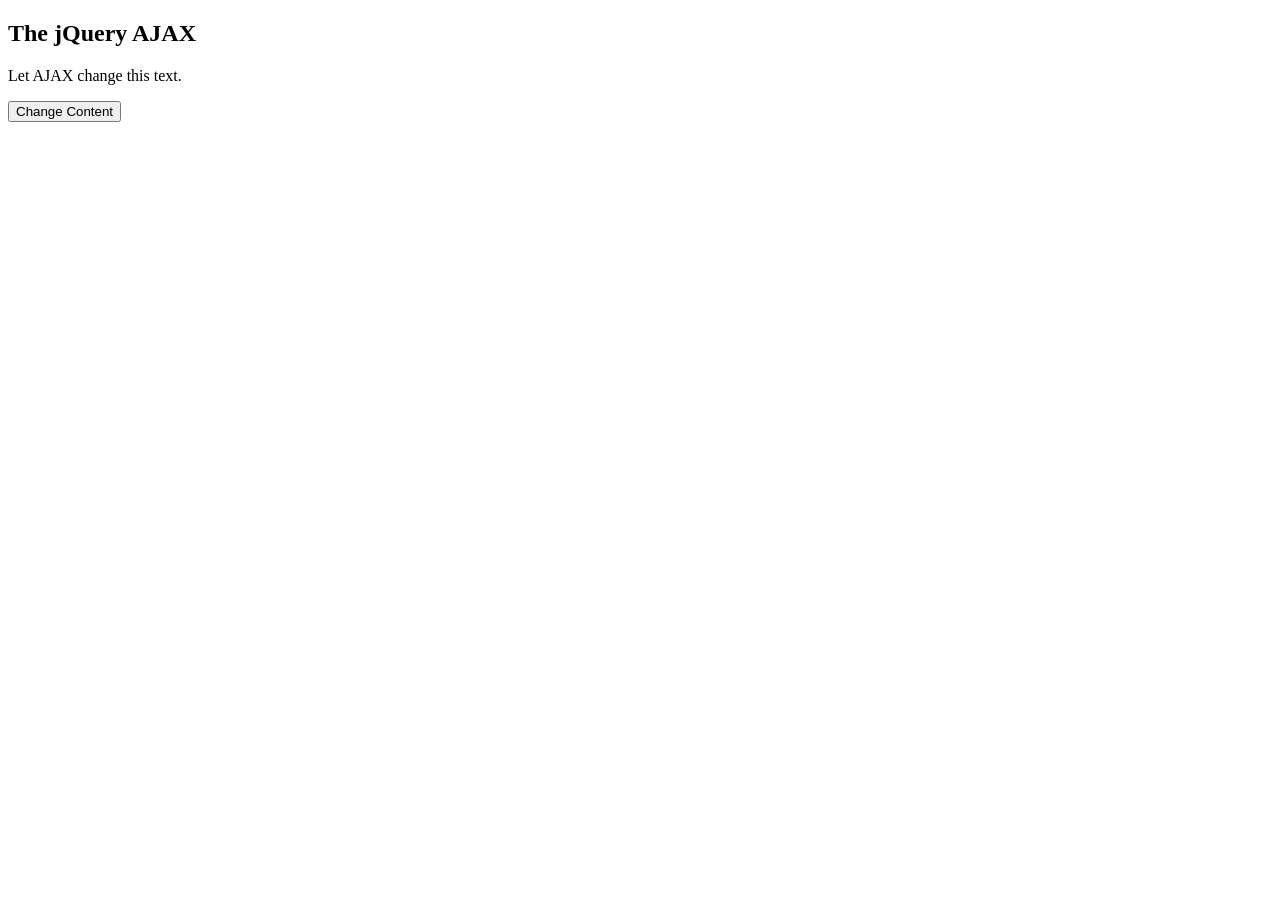
<file: m5/index.html>
<!DOCTYPE html>
<html>
<head>
 <script src="https://code.jquery.com/jquery-3.6.0.min.js"></script>
</head>
<body>
 <h2>The jQuery AJAX</h2>
 <p id="demo">Let AJAX change this text.</p>
 <button type="button" id="changeBtn">Change Content</button>
 <script>
 $(document).ready(function() {
 $("#changeBtn").click(function() {
 $("#demo").load("ajax_info.txt");
PEMROGRAMAN WEB 67
 });
 });
 </script>
</body>
</html>
</file>
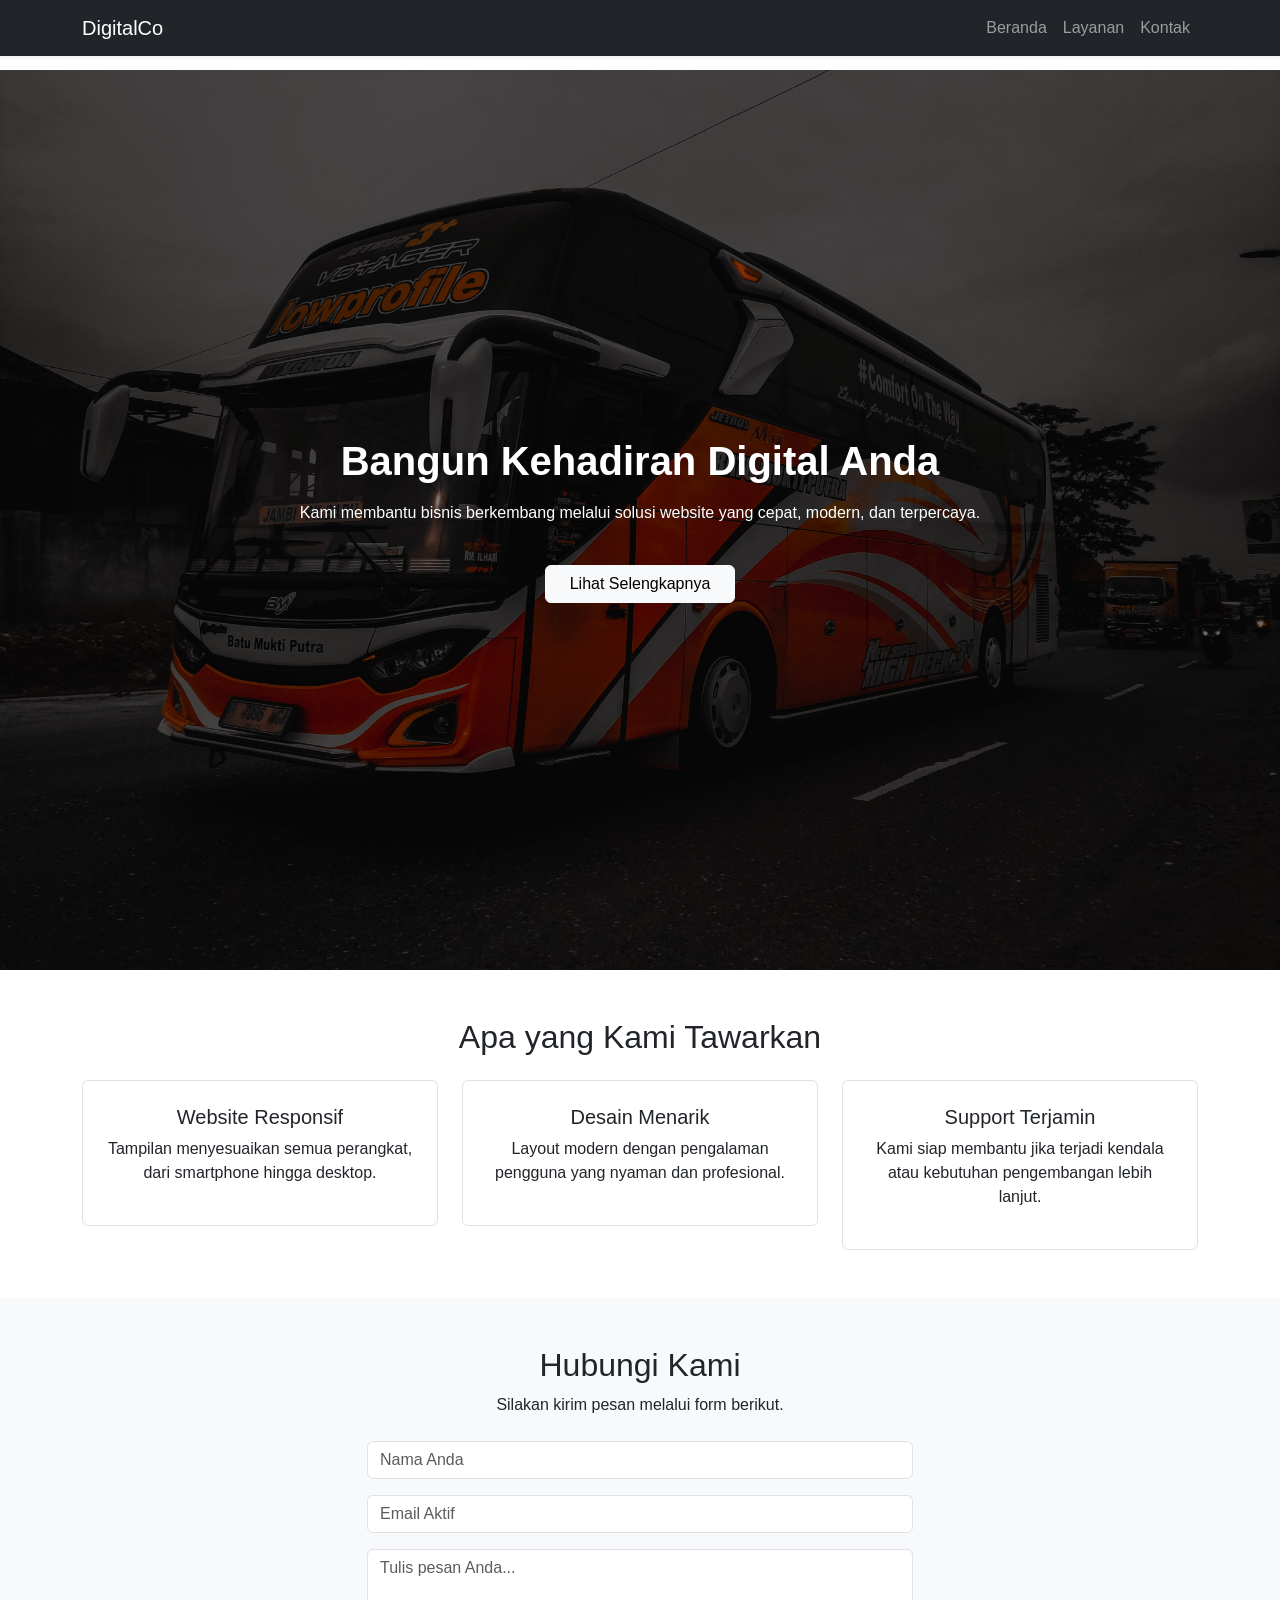
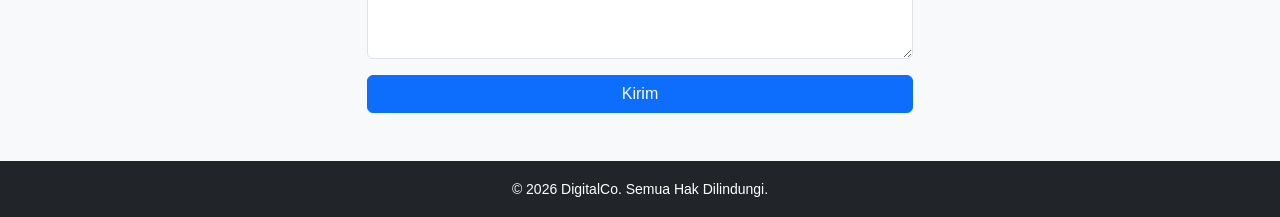
<file: m1/HTML.html>
<!DOCTYPE html>
<html lang="id">
<head>
    <meta charset="UTF-8">
    <meta name="viewport" content="width=device-width, initial-scale=1.0">
    <title>Website Perusahaan</title>

    
    <link href="https://cdn.jsdelivr.net/npm/bootstrap@5.3.2/dist/css/bootstrap.min.css" rel="stylesheet">

    
    <link rel="stylesheet" href="style.css">
</head>
<body>


<nav class="navbar navbar-expand-lg navbar-dark bg-dark shadow-sm fixed-top">
    <div class="container">
        <a class="navbar-brand" href="#">DigitalCo</a>
        <button class="navbar-toggler" type="button" data-bs-toggle="collapse" data-bs-target="#menu">
            <span class="navbar-toggler-icon"></span>
        </button>

        <div class="collapse navbar-collapse" id="menu">
            <ul class="navbar-nav ms-auto">
                <li class="nav-item"><a class="nav-link" href="#beranda">Beranda</a></li>
                <li class="nav-item"><a class="nav-link" href="#layanan">Layanan</a></li>
                <li class="nav-item"><a class="nav-link" href="#kontak">Kontak</a></li>
            </ul>
        </div>
    </div>
</nav>


<section id="beranda" class="hero-section d-flex align-items-center text-center text-white">
    <div class="container">
        <h1 class="fw-bold">Bangun Kehadiran Digital Anda</h1>
        <p class="mt-3">Kami membantu bisnis berkembang melalui solusi website yang cepat, modern, dan terpercaya.</p>
        <a href="#layanan" class="btn btn-light mt-4 px-4">Lihat Selengkapnya</a>
    </div>
</section>

<section id="layanan" class="py-5">
    <div class="container text-center">
        <h2 class="mb-4">Apa yang Kami Tawarkan</h2>

        <div class="row g-4">
            <div class="col-md-4">
                <div class="p-4 border rounded service-box">
                    <h5>Website Responsif</h5>
                    <p>Tampilan menyesuaikan semua perangkat, dari smartphone hingga desktop.</p>
                </div>
            </div>

            <div class="col-md-4">
                <div class="p-4 border rounded service-box">
                    <h5>Desain Menarik</h5>
                    <p>Layout modern dengan pengalaman pengguna yang nyaman dan profesional.</p>
                </div>
            </div>

            <div class="col-md-4">
                <div class="p-4 border rounded service-box">
                    <h5>Support Terjamin</h5>
                    <p>Kami siap membantu jika terjadi kendala atau kebutuhan pengembangan lebih lanjut.</p>
                </div>
            </div>
        </div>
    </div>
</section>


<section id="kontak" class="py-5 bg-light">
    <div class="container">
        <div class="text-center mb-4">
            <h2>Hubungi Kami</h2>
            <p>Silakan kirim pesan melalui form berikut.</p>
        </div>

        <div class="row justify-content-center">
            <div class="col-md-6">
                <form>
                    <div class="mb-3">
                        <input type="text" class="form-control" placeholder="Nama Anda">
                    </div>
                    <div class="mb-3">
                        <input type="email" class="form-control" placeholder="Email Aktif">
                    </div>
                    <div class="mb-3">
                        <textarea class="form-control" rows="4" placeholder="Tulis pesan Anda..."></textarea>
                    </div>
                    <button class="btn btn-primary w-100">Kirim</button>
                </form>
            </div>
        </div>
    </div>
</section>


<footer class="bg-dark text-white text-center py-3">
    <small>© 2026 DigitalCo. Semua Hak Dilindungi.</small>
</footer>

<script src="https://cdn.jsdelivr.net/npm/bootstrap@5.3.2/dist/js/bootstrap.bundle.min.js"></script>
<script src="js.js"></script>

</body>
</html>
</file>
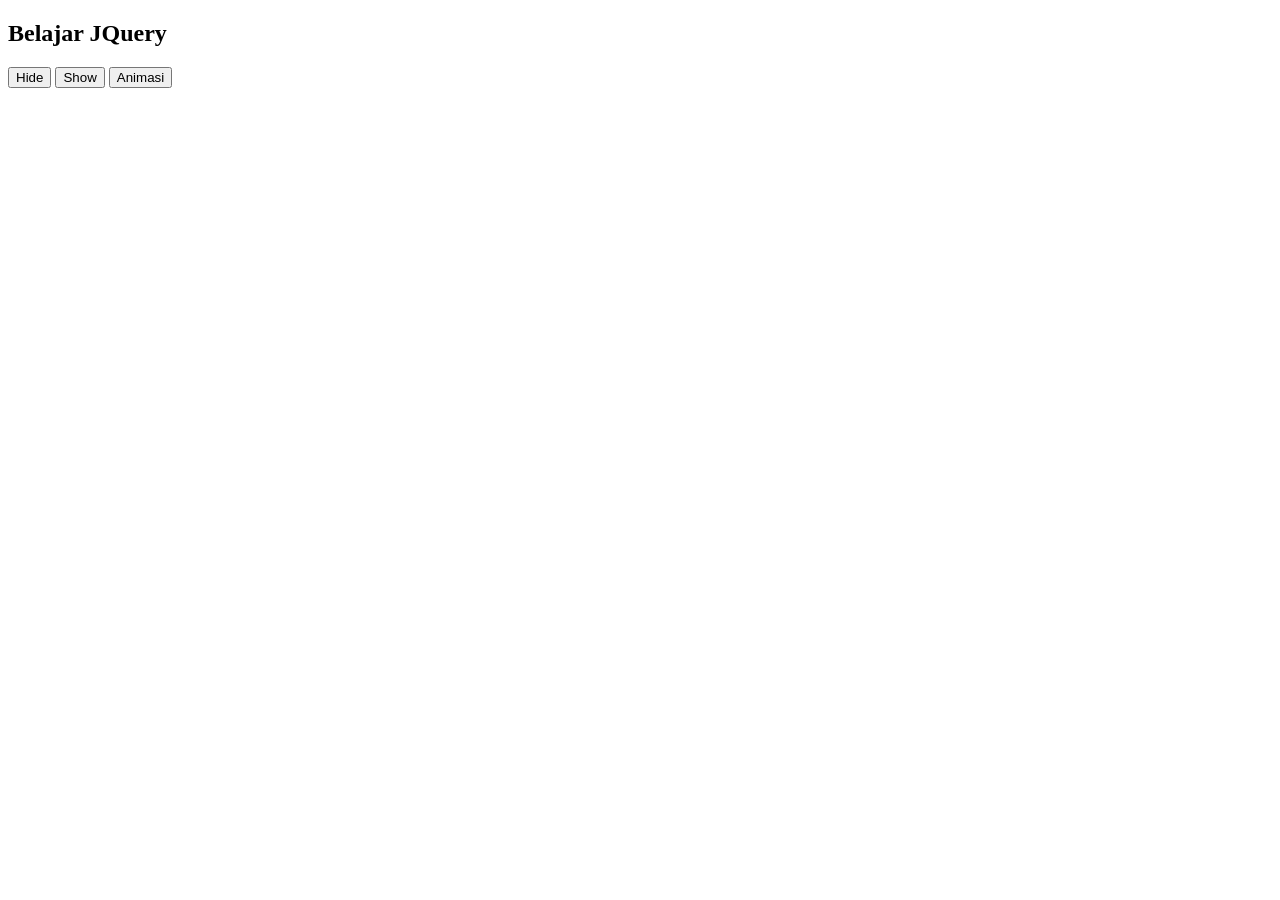
<file: m2/jquery sederhana.html>
<!DOCTYPE html>
<html>
<head>
<title>Contoh JQuery</title>

<!-- Instalasi JQuery -->
<script src="https://code.jquery.com/jquery-3.7.1.min.js"></script>

<script>

$(document).ready(function(){

// Efek hide
$("#hide").click(function(){
$("#teks").hide();
});

// Efek show
$("#show").click(function(){
$("#teks").show();
});

// Efek animasi
$("#animasi").click(function(){
$("#teks").fadeOut(500).fadeIn(500);
});

});

</script>

</head>

<body>

<h2 id="teks">Belajar JQuery</h2>

<button id="hide">Hide</button>
<button id="show">Show</button>
<button id="animasi">Animasi</button>

</body>
</html>
</file>
<file: m1/style.css>
body {
    padding-top: 70px;
    font-family: Arial, sans-serif;
}

.hero-section {
    height: 100vh;
    background: url("ada.jpg") center/cover no-repeat;
    position: relative;
}

.hero-section::after {
    content: "";
    position: absolute;
    inset: 0;
    background: rgba(0,0,0,0.5);
}

.hero-section .container {
    position: relative;
    z-index: 2;
}

.service-box {
    transition: 0.3s ease;
}

.service-box:hover {
    transform: translateY(-6px);
}
</file>
